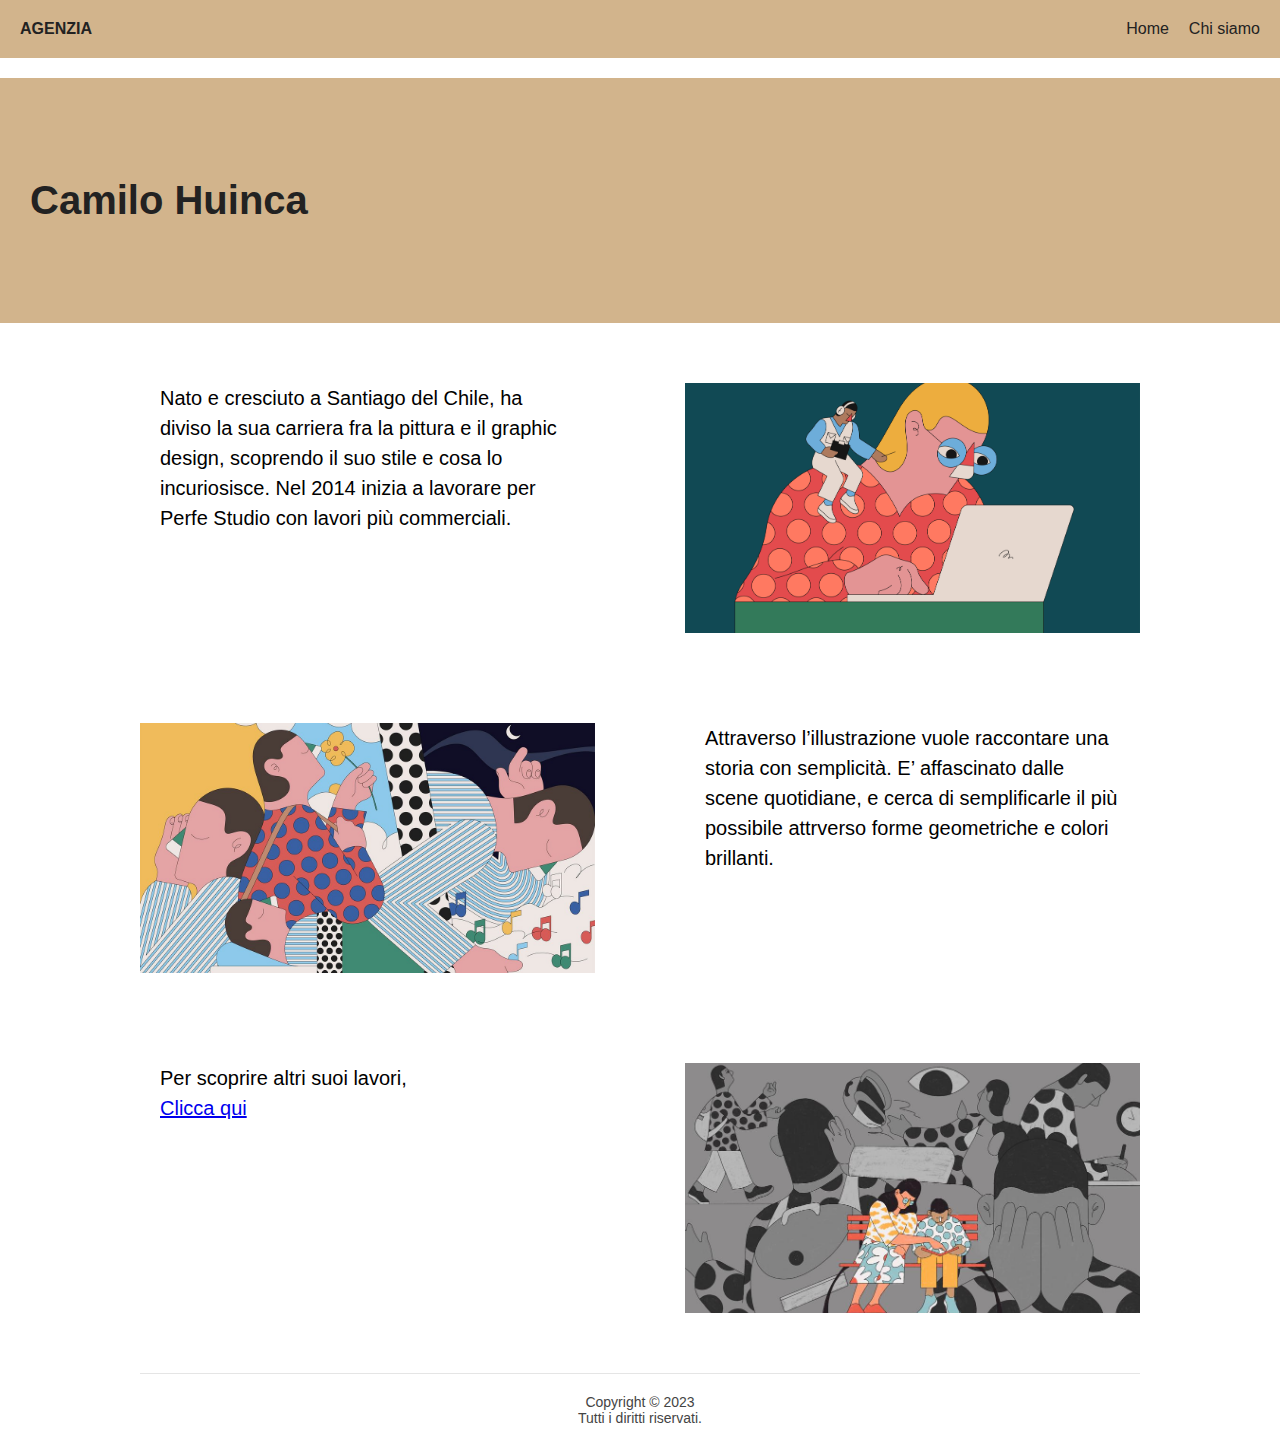
<file: camilo.html>
<!DOCTYPE html>
<html>
<head>
    <meta charset="UTF-8">
    <meta http-equiv="X-UA-Compatible" content="IE=edge">
    <meta name="viewport" content="width=device-width, initial-scale=1.0">
    <title>Pagina Illustratori</title>
    <link rel="stylesheet" href="css/stile.css">
</head>
<body>
    <header>
        <p><a href="index.html">Agenzia</a></p>
        <nav>
            <ul>
                <li><a href="index.html">Home</a></li>
                <li><a href="contatti.html">Chi siamo</a></li>
            </ul>
        </nav>
    </header>
    <section class="hero">
        <h1>Camilo Huinca</h1>
    </section>
    <main>
        <section class="grid">
            <div class="card">
                <p>Nato e cresciuto a Santiago del Chile, ha diviso la sua carriera fra la pittura e il graphic design,
                    scoprendo il suo stile e cosa lo incuriosisce.
                    Nel 2014 inizia a lavorare per Perfe Studio con lavori più commerciali.</p>
            </div>
            <div class="card">
                <a href=""><img src="immagini/camilo/Go1BestAwards20200716-21-0-1172-0-826.png" alt=""></a>

            </div>
            <div class="card">
                <a href=""><img src="immagini/camilo/FoWMNo5XsAAZAi9.jpeg" alt="Immagine dell'illustratore"></a>
            </div>
            <div class="card ">
                <p>Attraverso l’illustrazione vuole raccontare una storia con semplicità. E’ affascinato dalle scene quotidiane, e cerca di semplificarle il più possibile attrverso forme geometriche e colori brillanti.</p>
            </div>
            <div class="card ">
                <p>Per scoprire altri suoi lavori,
                <br><a href="https://www.onlyjoke.com/">Clicca qui</a></p>
            </div>
            <div class="card ">
                <a href=""><img src="immagini/camilo/file5HC3LJFN.jpeg" alt="Immagine dell'illustratore"></a>
            </div>
        </section>
    </main>
    <footer>
        <p>Copyright © 2023
            <br>Tutti i diritti riservati.</p>
    </footer>
</body>
</html>
</file>
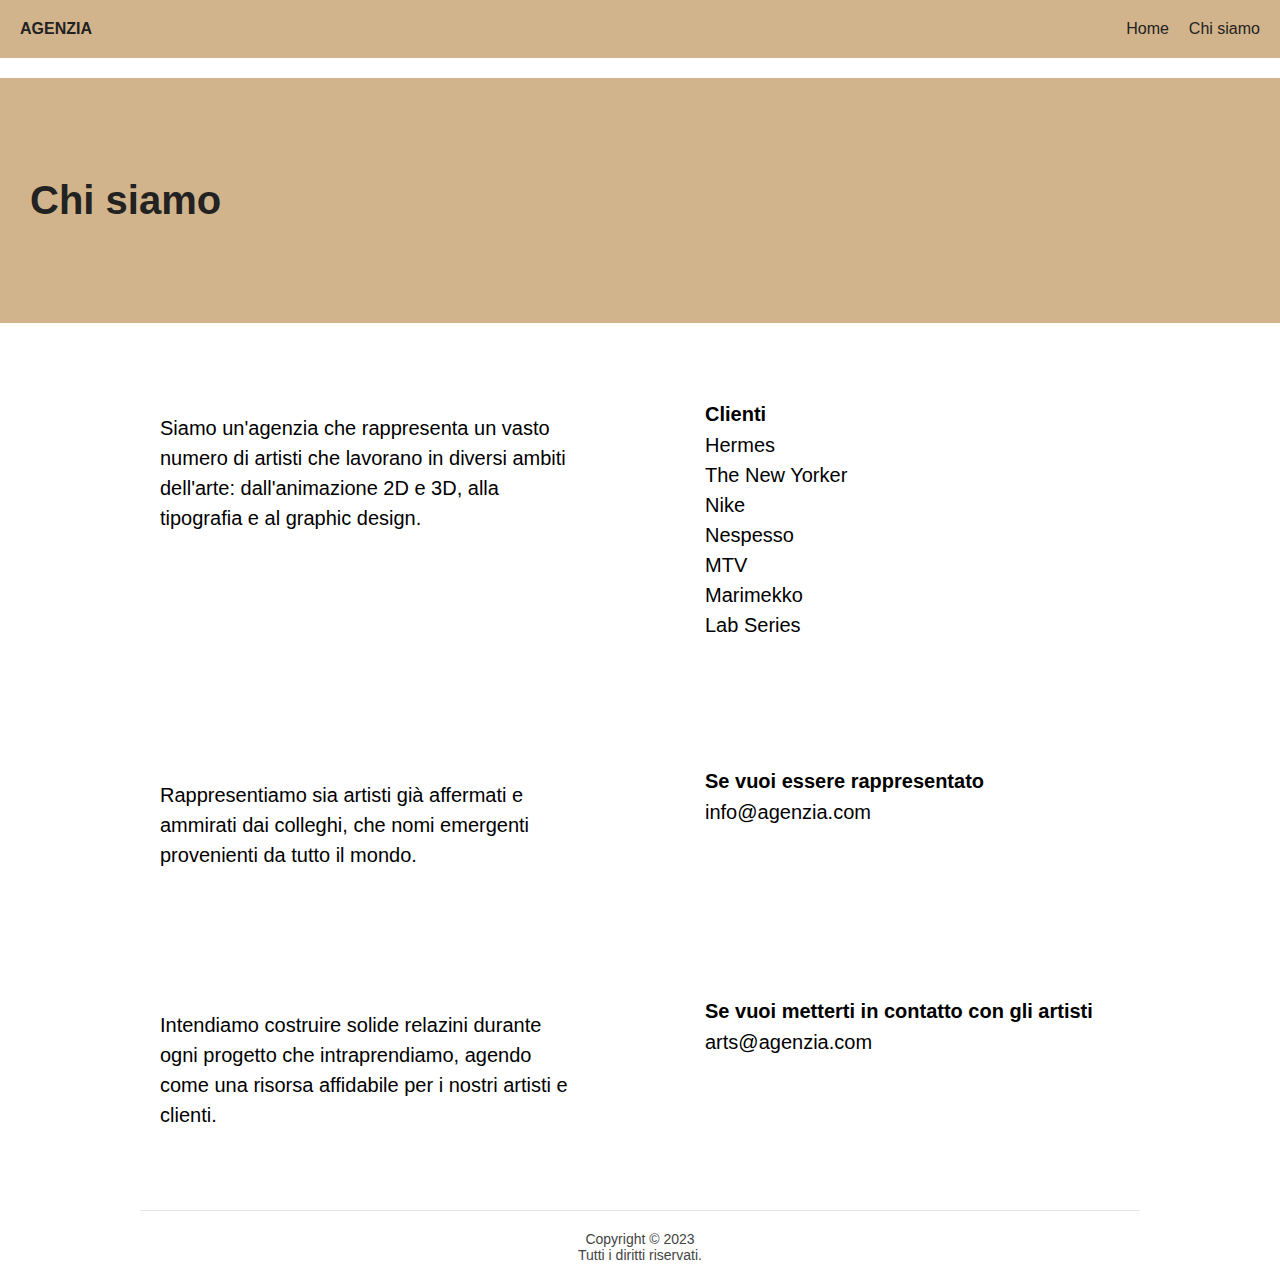
<file: contatti.html>
<!DOCTYPE html>
<html>
<head>
    <meta charset="UTF-8">
    <meta http-equiv="X-UA-Compatible" content="IE=edge">
    <meta name="viewport" content="width=device-width, initial-scale=1.0">
    <title>Pagina Illustratori</title>
    <link rel="stylesheet" href="css/stile.css">
</head>
<body>
    <header>
        <p><a href="index.html">Agenzia</a></p>
        <nav>
            <ul>
                <li><a href="index.html">Home</a></li>
                <li><a href="contatti.html">Chi siamo</a></li>
            </ul>
        </nav>
    </header>
    <section class="hero">
        <h1>Chi siamo</h1>
    </section>
    <main> 
        <section class="grid">
        <div class="card">
            <p>
                <br>
                Siamo un'agenzia che rappresenta un vasto numero di artisti che lavorano in diversi ambiti dell'arte: dall'animazione 2D e 3D, alla tipografia e al graphic design.</p>
        </div>
        <div class="card">
            <h2>Clienti</h2>
            <p> Hermes
                <br> The New Yorker
                <br> Nike
                <br> Nespesso
                <br> MTV
                <br> Marimekko
                <br> Lab Series  
            </p>
        </div>
        <div class="card">
            <p>
                <br>
                Rappresentiamo sia artisti già affermati e ammirati dai colleghi, che nomi emergenti provenienti da tutto il mondo.</p>
        </div>
        <div class="card ">
            <h2>Se vuoi essere rappresentato</h2>
            <p>info@agenzia.com</p>
        </div>
        <div class="card ">
            <p>
                <br>
                Intendiamo costruire solide relazini durante ogni progetto che intraprendiamo, agendo come una risorsa affidabile per i nostri artisti e clienti.</p>
        </div>
        <div class="card ">
            <h2>Se vuoi metterti in contatto con gli artisti</h2>
            <p>arts@agenzia.com</p>
        </div>
    </section>
    </main>
    <footer>
        <p>Copyright © 2023
            <br>Tutti i diritti riservati.</p>
    </footer>
</body>
</html>
</file>
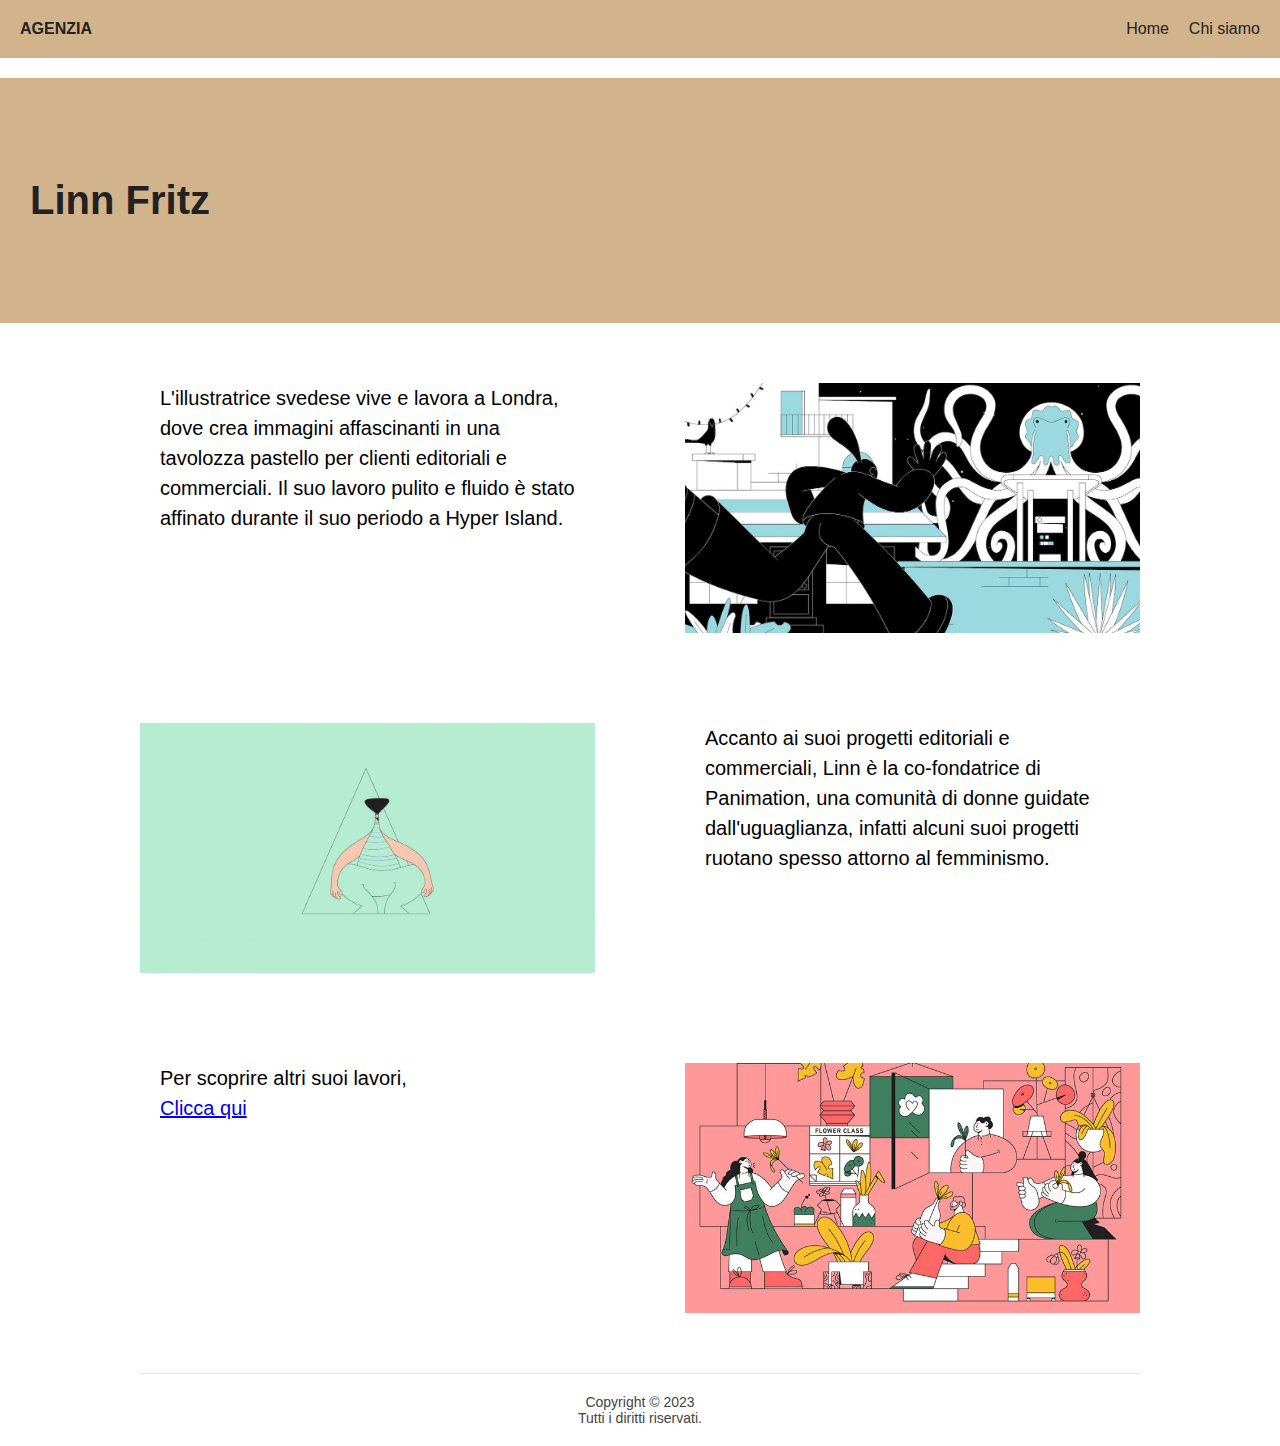
<file: linn.html>
<!DOCTYPE html>
<html>
<head>
    <meta charset="UTF-8">
    <meta http-equiv="X-UA-Compatible" content="IE=edge">
    <meta name="viewport" content="width=device-width, initial-scale=1.0">
    <title>Pagina Illustratori</title>
    <link rel="stylesheet" href="css/stile.css">
</head>
<body>
    <header>
        <p><a href="index.html">Agenzia</a></p>
        <nav>
            <ul>
                <li><a href="index.html">Home</a></li>
                <li><a href="contatti.html">Chi siamo</a></li>
            </ul>
        </nav>
    </header>
    <section class="hero">
        <h1>Linn Fritz</h1>
    </section>
    <main>
        <section class="grid">
            <div class="card">
                <p>L'illustratrice svedese vive e lavora a Londra, dove crea immagini affascinanti in una tavolozza pastello per clienti editoriali e commerciali. Il suo lavoro pulito e fluido è stato affinato durante il suo periodo a Hyper Island.</p>
            </div>
            <div class="card">
                <a href=""><img src="immagini/linn/LinnFritz_SXSW5-1170x617.jpeg" alt="Immagine dell'illustratore"></a>

            </div>
            <div class="card">
                <a href=""><img src="immagini/linn/LINN-FRITZ-1.jpeg" alt="Immagine dell'illustratore"></a>
            </div>
            <div class="card ">
                <p>Accanto ai suoi progetti editoriali e commerciali, Linn è la co-fondatrice di Panimation, una comunità di donne guidate dall'uguaglianza, infatti alcuni suoi progetti ruotano spesso attorno al femminismo.</p>
            </div>
            <div class="card ">
                <p>Per scoprire altri suoi lavori,
                    <br><a href="http://www.linnfritz.com/">Clicca qui</a></p>
            </div>
            <div class="card ">
                <a href=""><img src="immagini/linn/linn-fritz-2.jpeg" alt="Immagine dell'illustratore"></a>
            </div>
        </section>
    </main>
    <footer>
        <p>Copyright © 2023
            <br>Tutti i diritti riservati.</p>
    </footer>
</body>
</html>
</file>
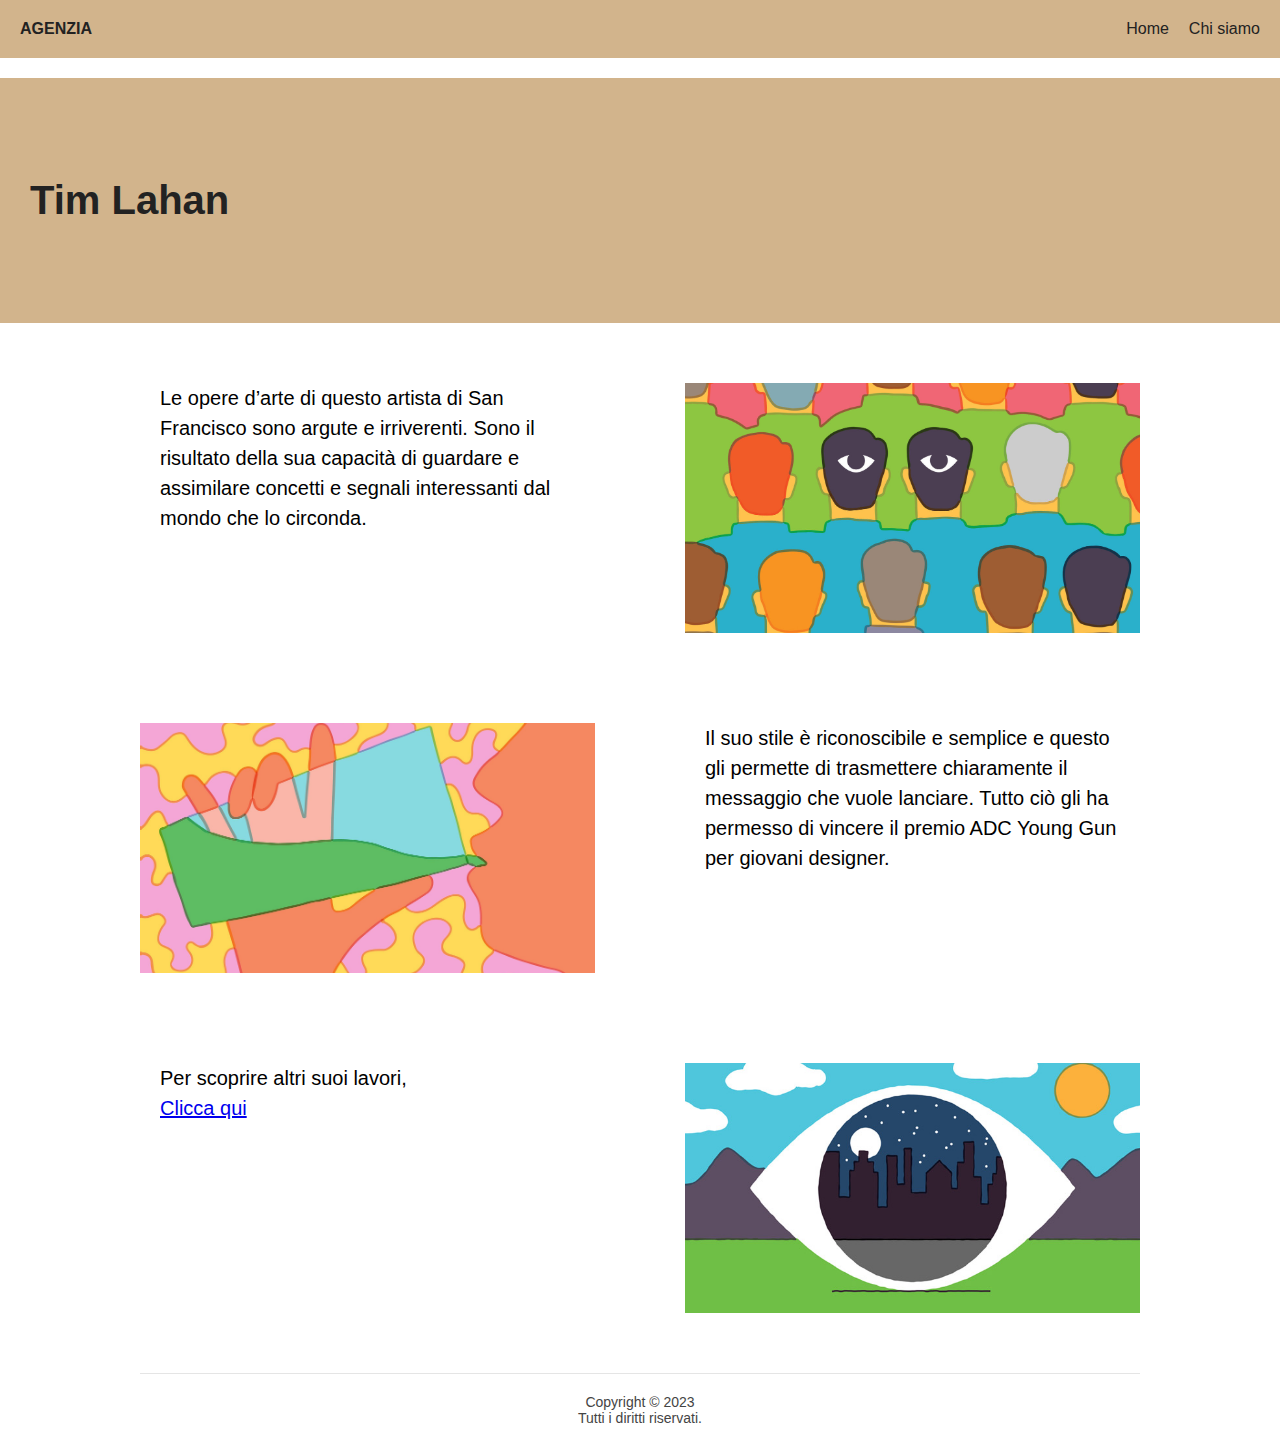
<file: tim.html>
<!DOCTYPE html>
<html>
<head>
    <meta charset="UTF-8">
    <meta http-equiv="X-UA-Compatible" content="IE=edge">
    <meta name="viewport" content="width=device-width, initial-scale=1.0">
    <title>Pagina Illustratori</title>
    <link rel="stylesheet" href="css/stile.css">
</head>
<body>
    <header>
        <p><a href="index.html">Agenzia</a></p>
        <nav>
            <ul>
                <li><a href="index.html">Home</a></li>
                <li><a href="contatti.html">Chi siamo</a></li>
            </ul>
        </nav>
    </header>
    <section class="hero">
        <h1>Tim Lahan</h1>
    </section>
    <main>
        <section class="grid">
            <div class="card">
                <p>Le opere d’arte di questo artista di San Francisco sono argute e irriverenti. Sono il risultato della sua capacità di guardare e assimilare concetti e segnali interessanti dal mondo che lo circonda.</p>
            </div>
            <div class="card">
                <a href=""><img src="immagini/tim/Le-illustrazioni-psichedeliche-e-spensierate-di-Tim-Lahan-Collater.al-1.jpg" alt="Immagine dell'illustratore"></a>

            </div>
            <div class="card">
                <a href=""><img src="immagini/tim/Le-illustrazioni-psichedeliche-e-spensierate-di-Tim-Lahan-Collater.al-2.jpg" alt="Immagine dell'illustratore"></a>
            </div>
            <div class="card ">
                <p>Il suo stile è riconoscibile e semplice e questo gli permette di trasmettere chiaramente il messaggio che vuole lanciare.
                    Tutto ciò gli ha permesso di vincere il premio ADC Young Gun per giovani designer.</p>
            </div>
            <div class="card ">
                <p>Per scoprire altri suoi lavori,
                    <br><a href="https://www.timlahan.com/">Clicca qui</a></p>
            </div>
            <div class="card ">
                <a href=""><img src="immagini/tim/TimLahan_Kenzo_03.jpeg" alt="Immagine dell'illustratore"></a>
            </div>
        </section>
    </main>
    <footer>
        <p>Copyright © 2023
            <br>Tutti i diritti riservati.</p>
    </footer>
</body>
</html>
</file>
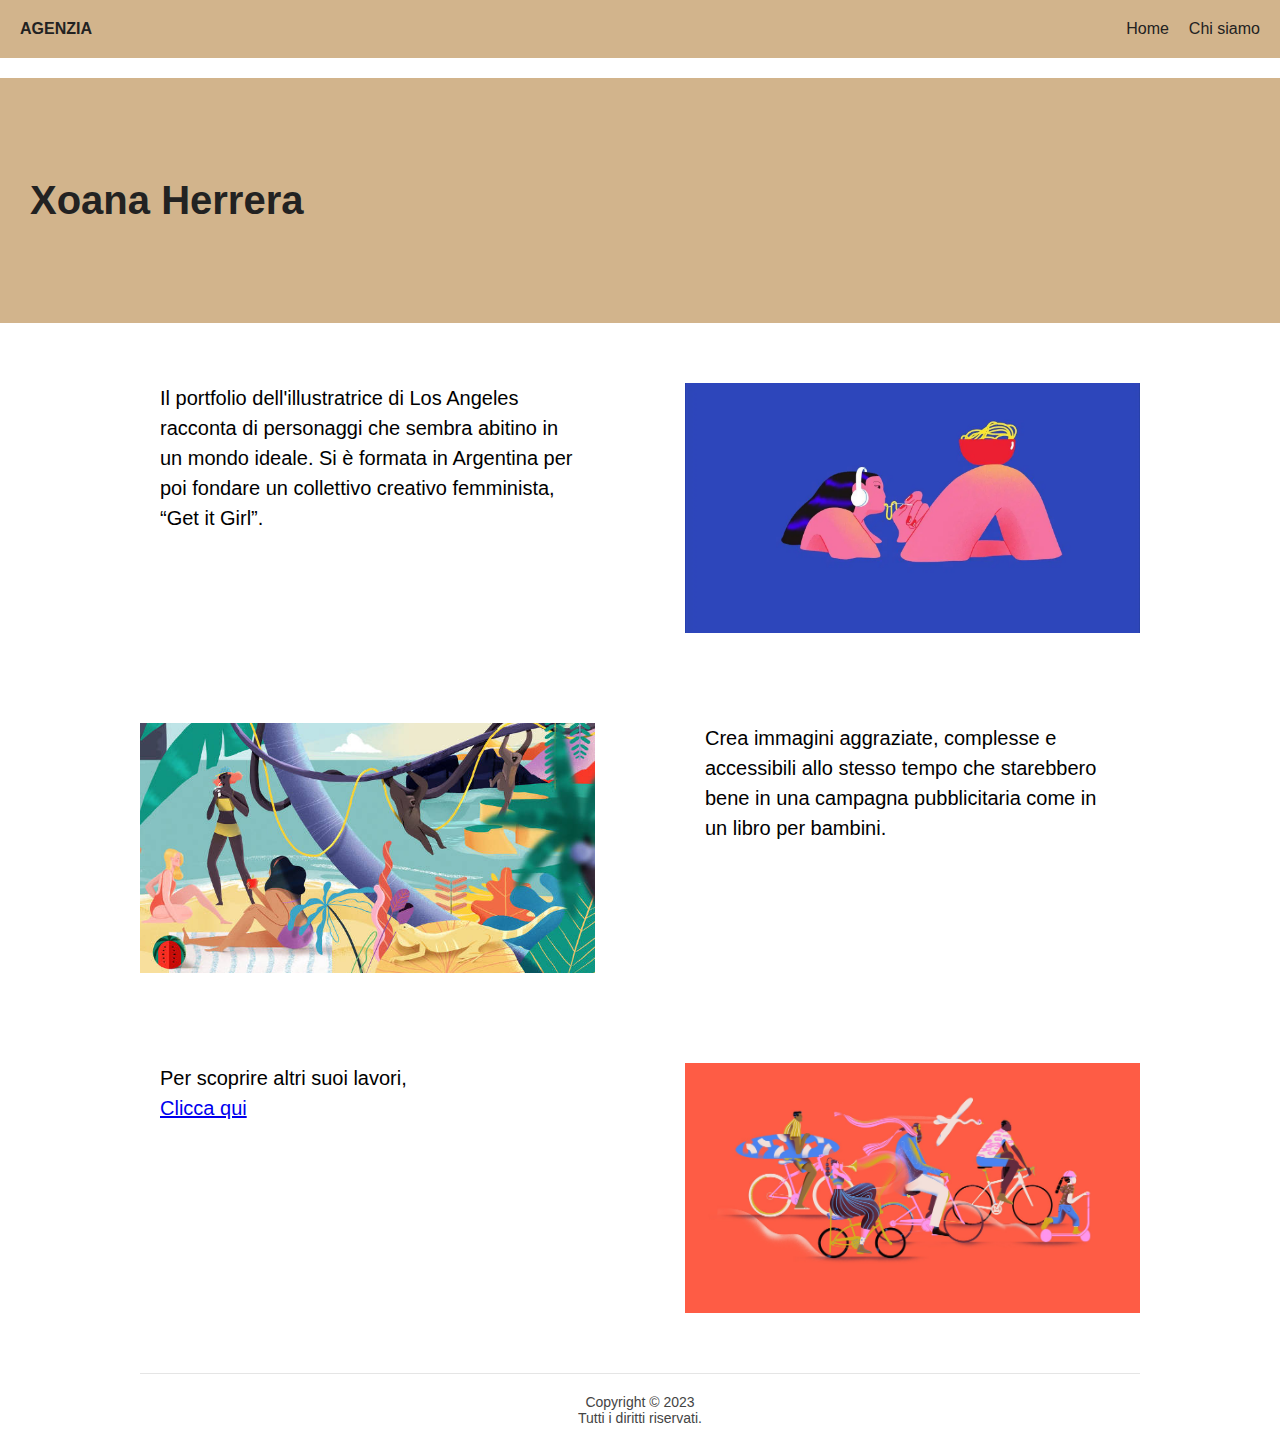
<file: xoana.html>
<!DOCTYPE html>
<html>
<head>
    <meta charset="UTF-8">
    <meta http-equiv="X-UA-Compatible" content="IE=edge">
    <meta name="viewport" content="width=device-width, initial-scale=1.0">
    <title>Pagina Illustratori</title>
    <link rel="stylesheet" href="css/stile.css">
</head>
<body>
    <header>
        <p><a href="index.html">Agenzia</a></p>
        <nav>
            <ul>
                <li><a href="index.html">Home</a></li>
                <li><a href="contatti.html">Chi siamo</a></li>
            </ul>
        </nav>
    </header>
    <section class="hero">
        <h1>Xoana Herrera</h1>
    </section>
    <main>
        <section class="grid">
            <div class="card">
                <p>Il portfolio dell'illustratrice di Los Angeles racconta di personaggi che sembra abitino in un mondo ideale. Si è formata in Argentina per poi fondare un collettivo creativo femminista, “Get it Girl”.</p>
            </div>
            <div class="card">
                <a href=""><img src="immagini/xoana/xoana-herrera-shopify.webp" alt="Immagine dell'illustratore"></a>

            </div>
            <div class="card">
                <a href=""><img src="immagini/xoana/xoana-herrera4.jpeg" alt="Immagine dell'illustratore"></a>
            </div>
            <div class="card ">
                <p>Crea immagini aggraziate, complesse e accessibili allo stesso tempo che starebbero bene in una campagna pubblicitaria come  in un libro per bambini.</p>
            </div>
            <div class="card ">
                <p>Per scoprire altri suoi lavori,
                    <br><a href="https://www.xoanaherrera.com/">Clicca qui</a></p>
            </div>
            <div class="card ">
                <a href=""><img src="immagini/xoana/FcwdYDPaIAEZpse.jpeg" alt="Immagine dell'illustratore"></a>
            </div>
        </section>
    </main>
    <footer>
        <p>Copyright © 2023
            <br>Tutti i diritti riservati.</p>
    </footer>
</body>
</html>
</file>
<file: css/stile.css>
body {
    margin: 0 0;
    background-color:#fff;
    font-family: "Accademia", -apple-system, BlinkMacSystemFont, "Segoe UI", Roboto, Helvetica, Arial, sans-serif;
}

img {
    max-width: 100%; 
    display: block; 
}

main, footer, .card-2 {
    max-width: 1000px;
    margin: auto; 
    padding: 20px;
}

.card-2 {
    display: flex; 
    gap:20px;
    background: #fff;
    margin-bottom: 120px;
}

.card-2 .immagine {
    width: 30%;
}

.card-2 .testo {
    width: 70%;
}

.card-2 .testo h2, .card-2 .testo p {
    margin: 0;
}

header a {
    text-decoration: none;
    color: #222;
}

header a:hover {
    color: #f00;
    text-decoration: underline;
}

header a.attivo {
    font-weight: bold;
}

header {
    display: flex;
    justify-content: space-between;
    align-items: center;
    padding: 20px;
    background-color: tan;
}

header p {
    margin: 0;
    font-weight: bold;
    text-transform: uppercase;
}

header nav ul {
    margin:0;
    padding: 0;
    list-style-type: none;
    display: flex;
    gap: 20px;
}

section.hero {
    text-align: left;
    background-color: tan;
    padding: 20px;
    margin-top: 20px;
}


section.hero h1 {
    margin: 0;
    padding: 80px 10px;
    font-size: 40px;
    color: #222;
}

.grid {
    margin: 40px auto;
    display: grid;
    grid-template-columns: repeat(auto-fit, minmax(350px, 1fr));
    gap: 90px;
}

main div.card {
    background: #fff;
}

main div.card img {
    object-fit: cover;
    height: 250px;
    width: 100%;
}

main div.card h2 {
    margin: 0;
    padding: 20px 20px 4px 20px;
    font-size: 20px;
}

main div.card p {
    margin: 0;
    padding: 0 20px 20px 20px;
    font-size: 20px;
    line-height: 1.5;
}

main div.gallery {
    display: grid;
    grid-template-columns: repeat(auto-fit, minmax(200px, 1fr));
    gap: 20px;
}

footer {
    text-align: center;
    padding: 0;
}

footer p {
    border-top:1px solid rgba(0,0,0,0.1);
    margin: 0;
    padding: 20px 0;
    font-size:  14px;
    color:#444
}
</file>
